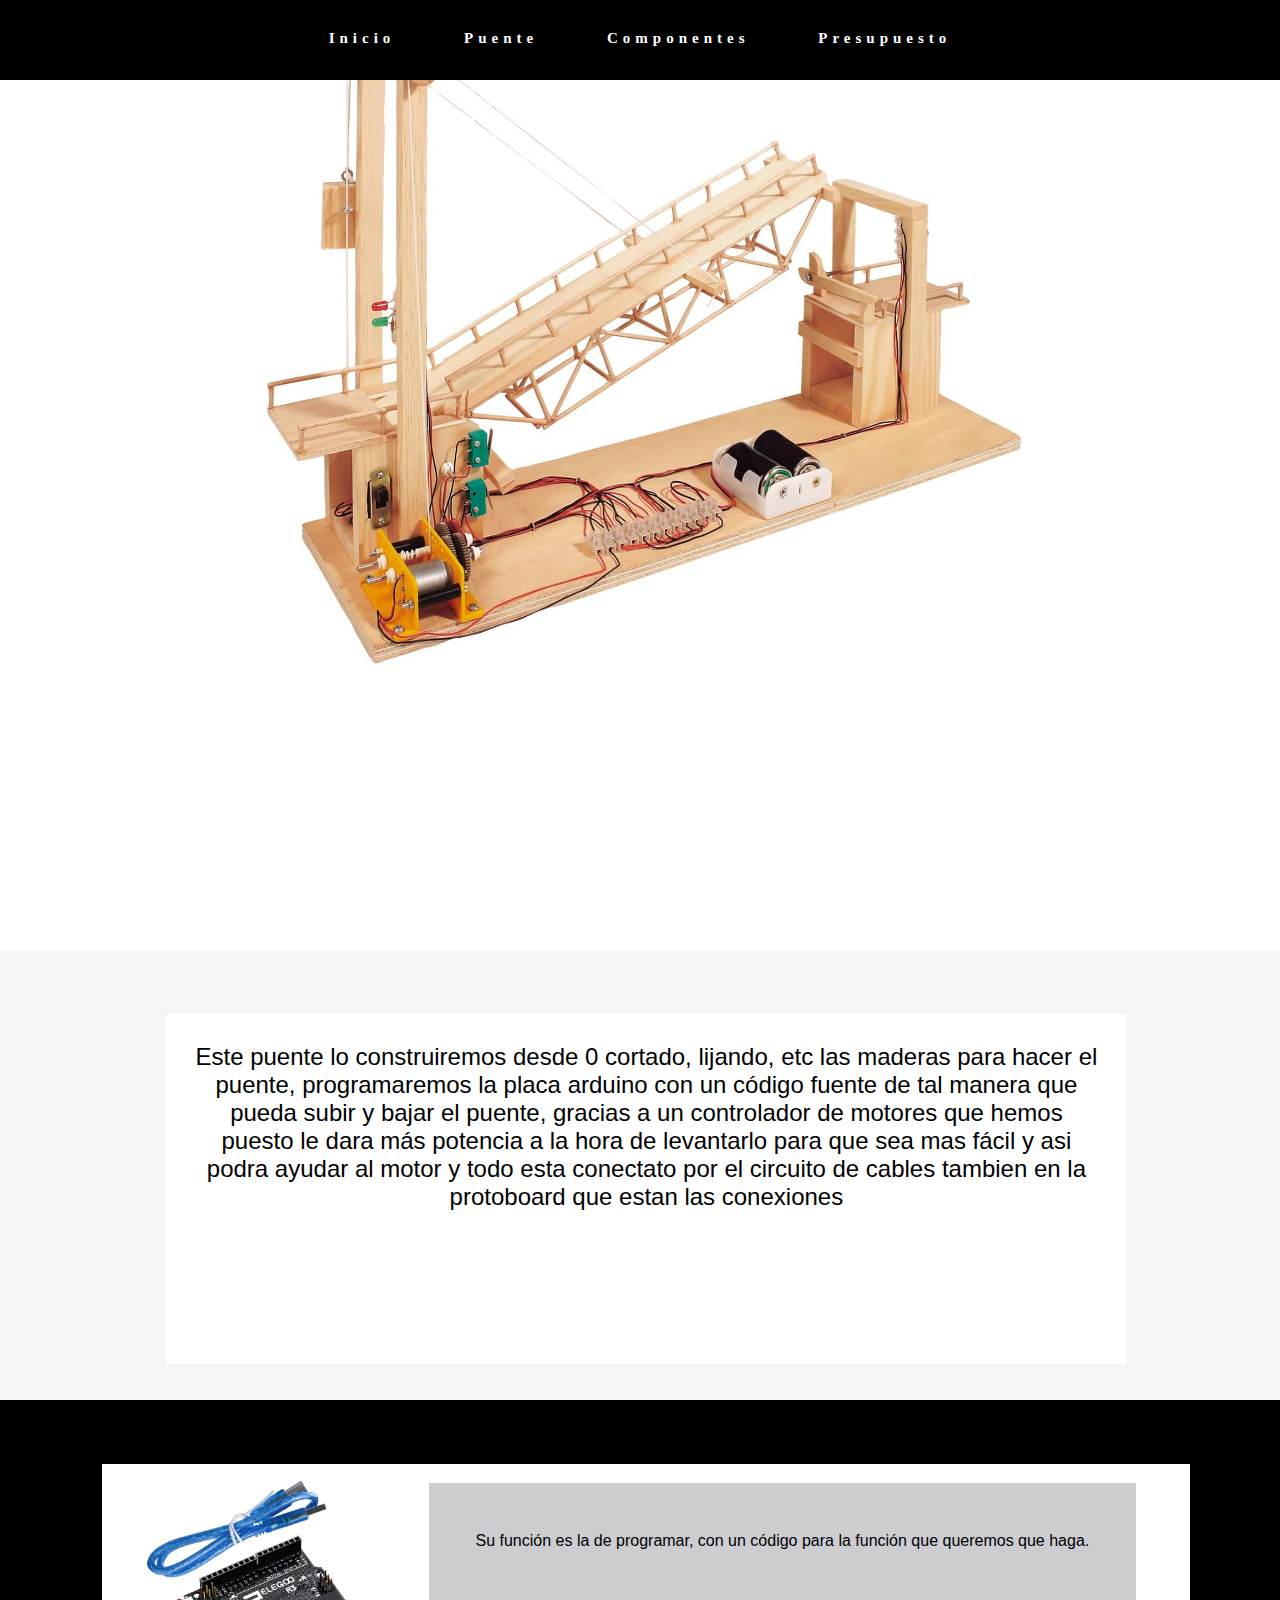
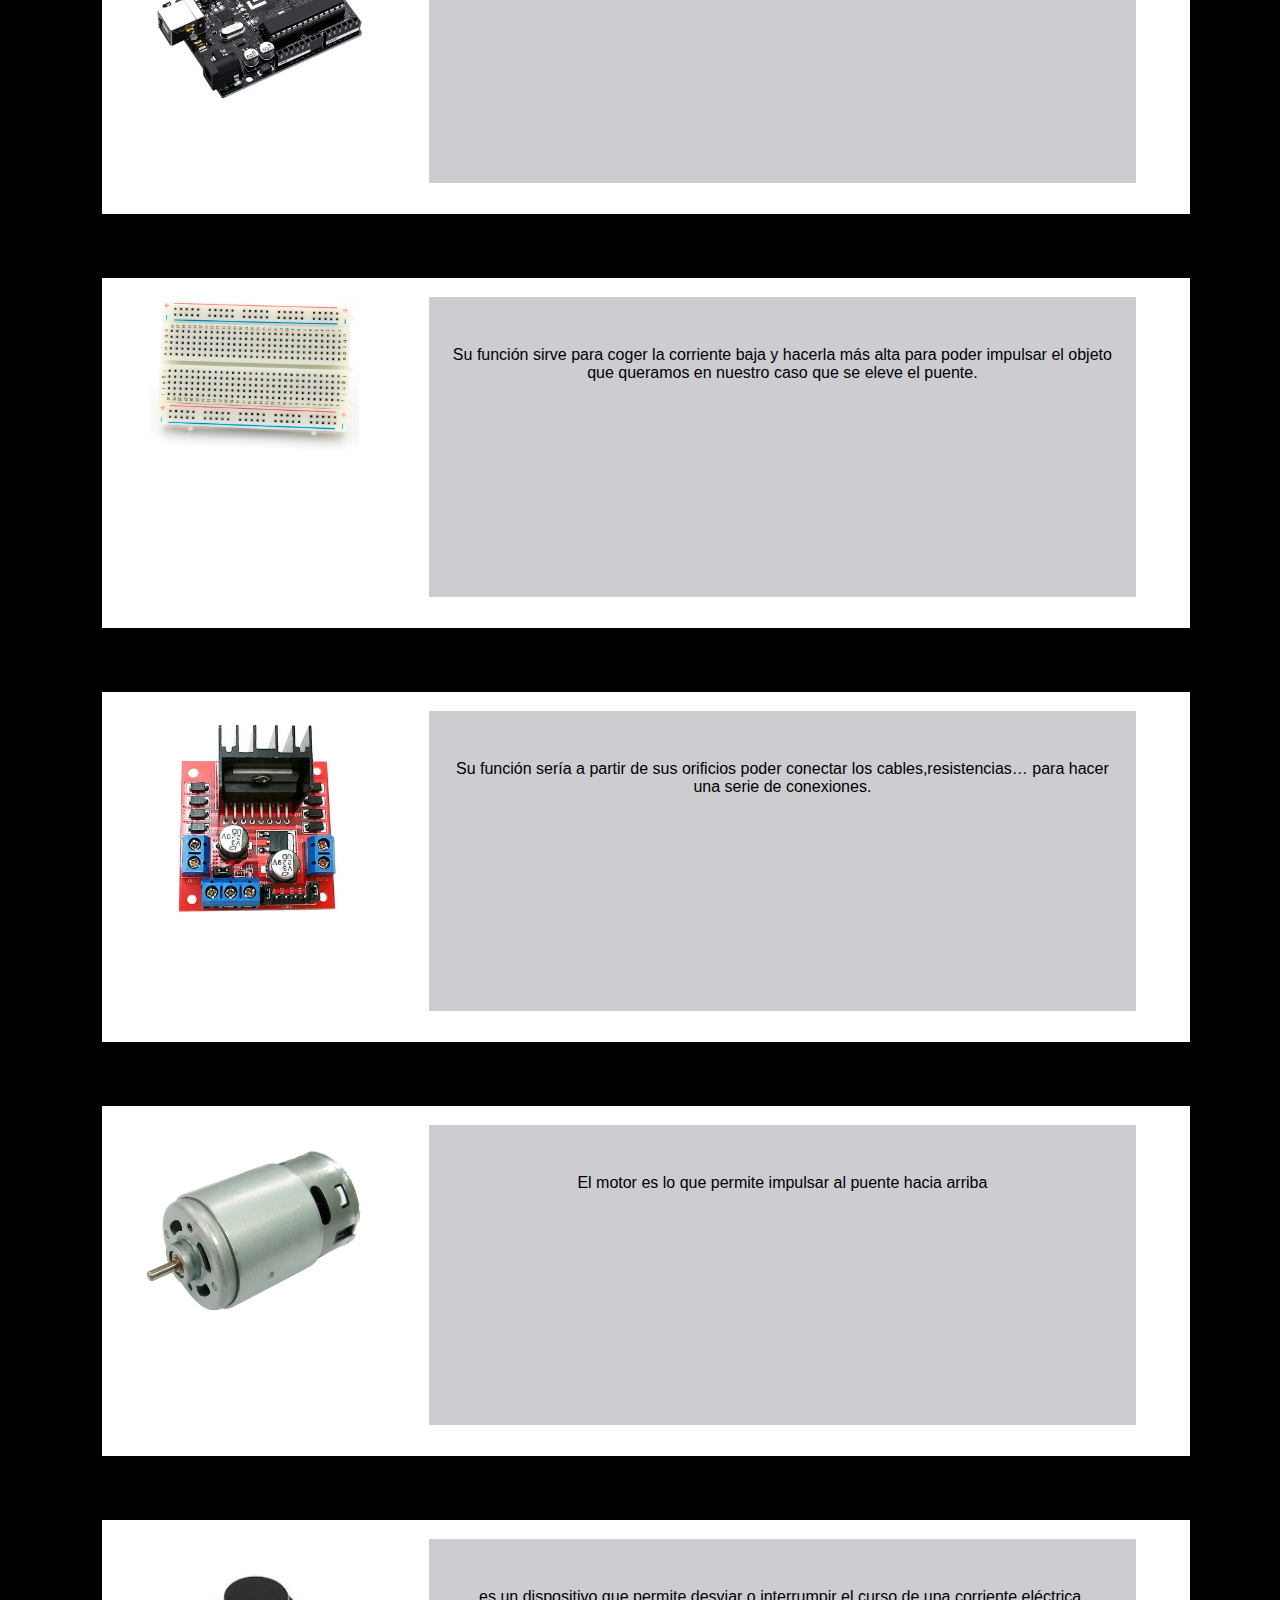
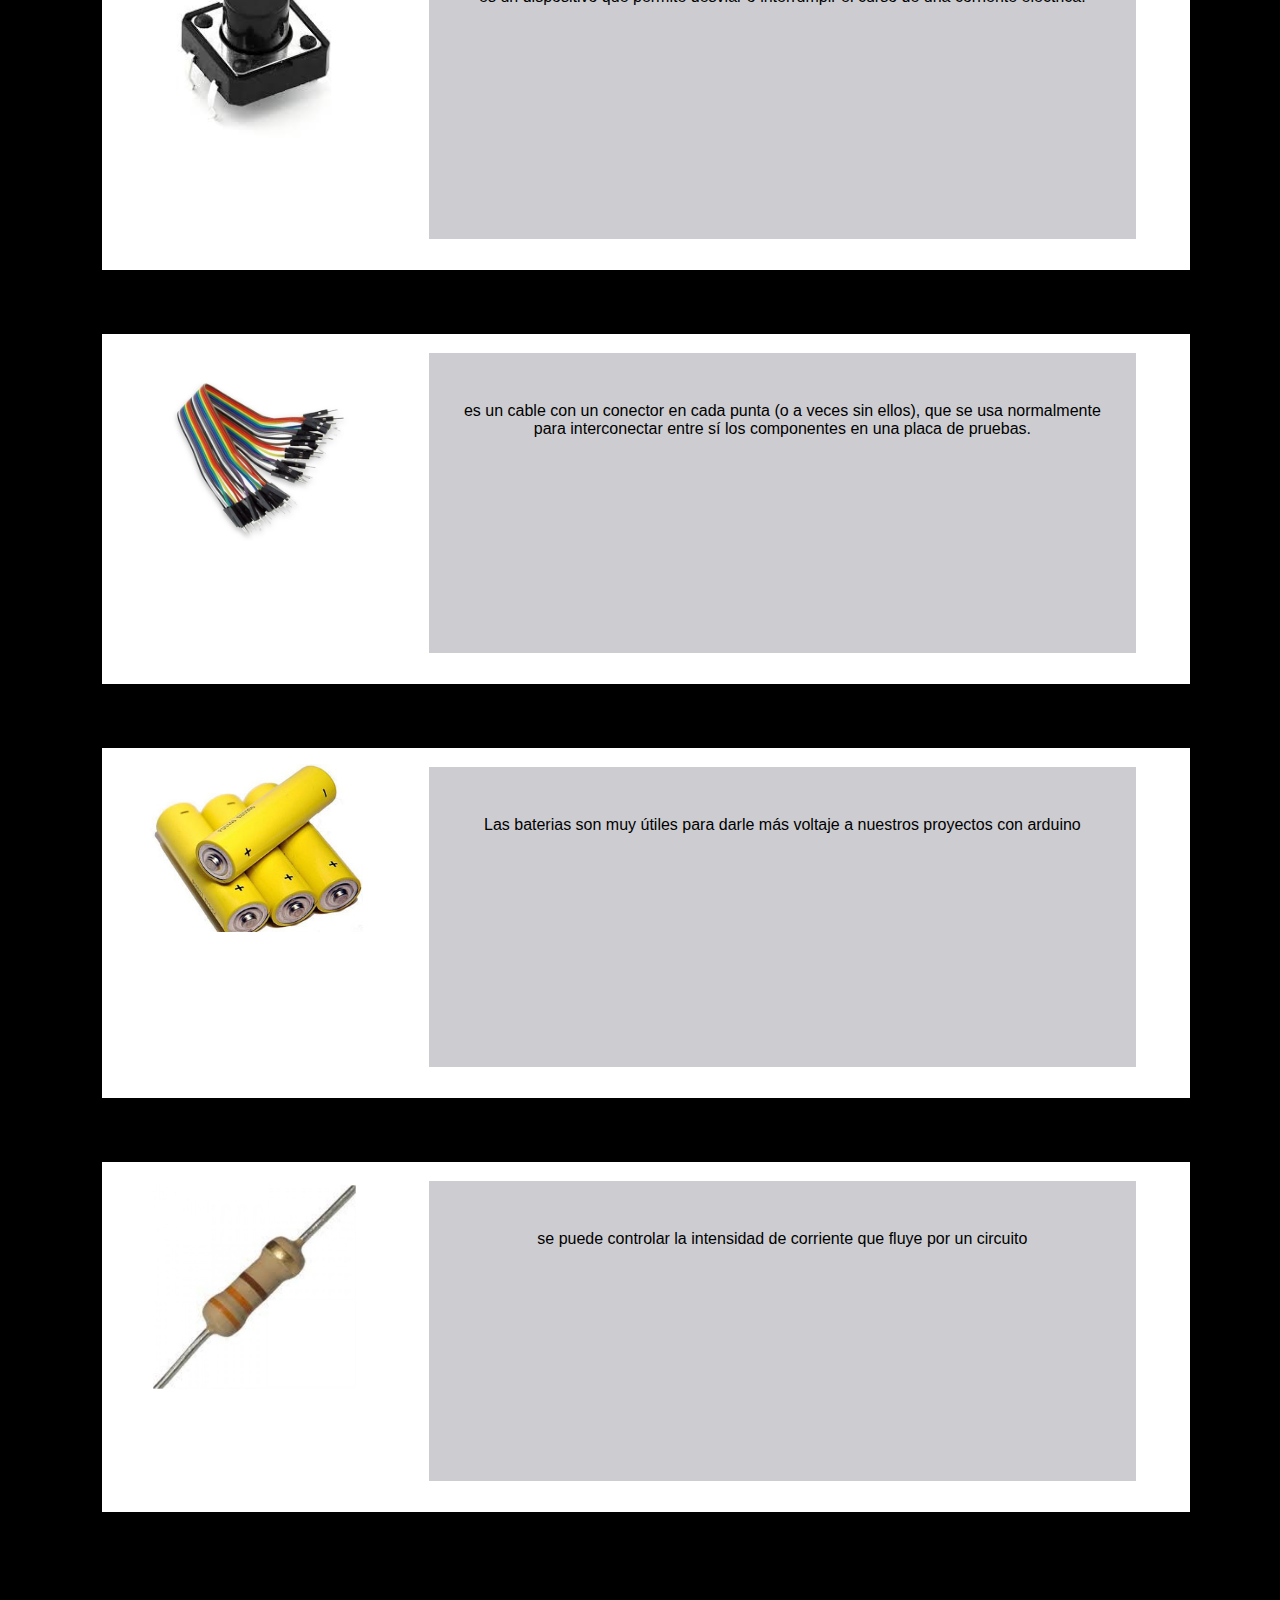
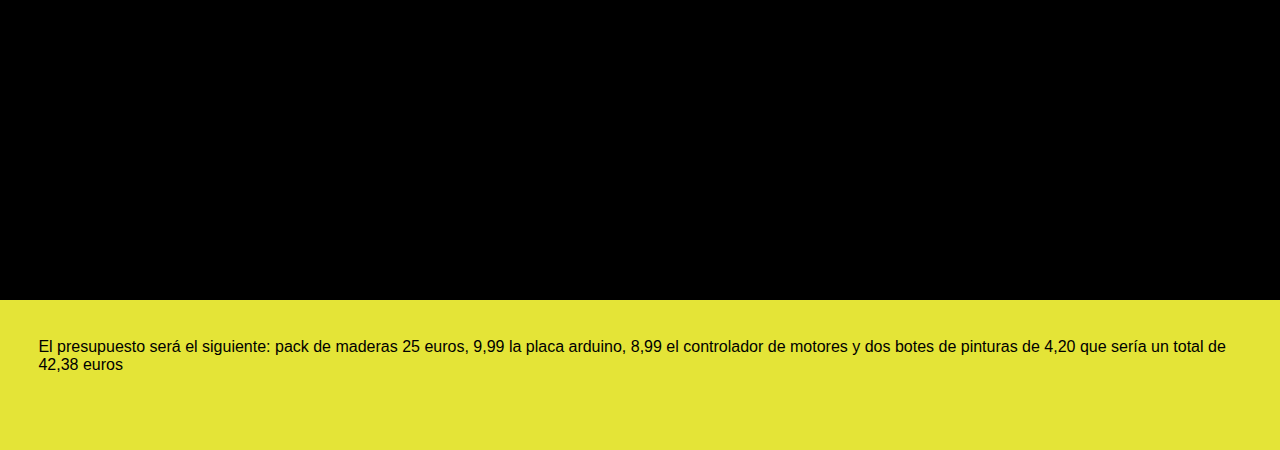
<file: index.html>
<!doctype html>
<html lang="en">
<head>

  <meta charset="utf-8">
<meta name="viewport" content="width=device-width, initial-scale=1">

<link href="CSS/style.css" rel="stylesheet">

<title>Puente levadizo</title>
</head>

<body>


<div class="navbar">
  <ul>
    <li><a href="#">Inicio</a></li>
    <li><a href="#seccion2">Puente</a></li>
    <li><a href="#seccion3">Componentes</a></li>
    <li><a href="#seccion5">Presupuesto</a></li>
  </ul>
</div>


<section id="portada">
  <img src="media/puente.jpg">
</section>


<section id="seccion2">
  <div class="rectangulotext">
    <p class="explicacion"> Este puente lo construiremos desde 0 cortado, lijando, etc las maderas para hacer el puente, programaremos la placa arduino con un código fuente de tal manera que pueda subir y bajar el puente, gracias a un controlador de motores que hemos puesto le dara más potencia a la hora de levantarlo para que sea mas fácil y asi podra ayudar al motor y todo esta conectato por el circuito de cables tambien en la protoboard que estan las conexiones </p>
</div>
</section>
 

<section id="seccion3"> 

  <div class="cajamateriales">

    <div class="imagenmaterial">

      <img src="media/placa arduino.jpg">

    </div>

    <div class="cajatexto">

      <p>Su función es la de programar, con un código para la función que queremos que haga.
        
        
      </p>
    </div>
  </div>

  <div class="cajamateriales">

    <div class="imagenmaterial">

      <img src="media/protoboard.jpg">

    </div>

     <div class="cajatexto">

      <p>Su función sirve para coger la corriente baja y hacerla más alta para poder impulsar el objeto que queramos en nuestro caso que se eleve el puente.
      </p>
    </div>
  </div>

  <div class="cajamateriales">

    <div class="imagenmaterial">

      <img src="media/controlador.jpg">

    </div>
     <div class="cajatexto">

      <p>Su función sería a partir de sus orificios poder conectar los cables,resistencias… para hacer una serie de conexiones.
      </p>
    </div>
  </div>

  <div class="cajamateriales"> 

    <div class="imagenmaterial">

      <img src="media/motor.jpg">

    </div>

     <div class="cajatexto">

      <p>El motor es lo que permite impulsar al puente hacia arriba </p>
    </div>
  </div>

  <div class="cajamateriales"> 

    <div class="imagenmaterial">

      <img src="media/pulsador.jpeg">

    </div>


    <div class="cajatexto">

    <p>es un dispositivo que permite desviar o interrumpir el curso de una corriente eléctrica.</p>
   </div>
 </div>


 <div class="cajamateriales"> 

  <div class="imagenmaterial">

    <img src="media/cables.jpg">

  </div>


  <div class="cajatexto">

  <p>es un cable con un conector en cada punta (o a veces sin ellos), que se usa normalmente para interconectar entre sí los componentes en una placa de pruebas.</p>
 </div>
</div>

<div class="cajamateriales"> 

  <div class="imagenmaterial">

    <img src="media/pilas.jpg">

  </div>


  <div class="cajatexto">

  <p>Las baterias son muy útiles para darle más voltaje a nuestros proyectos con arduino</p>
 </div>
</div>

<div class="cajamateriales"> 

  <div class="imagenmaterial">

    <img src="media/resistencia.jpg">

  </div>


  <div class="cajatexto">

  <p>se puede controlar la intensidad de corriente que fluye por un circuito</p>
 </div>
</div>

</section>



<section id="seccion5">
  <p>El presupuesto será el siguiente: pack de maderas 25 euros, 9,99 la placa arduino, 8,99 el controlador de motores y dos botes de pinturas de 4,20 que sería un total de 42,38 euros </p>

</section>


</body>
</html>
</file>
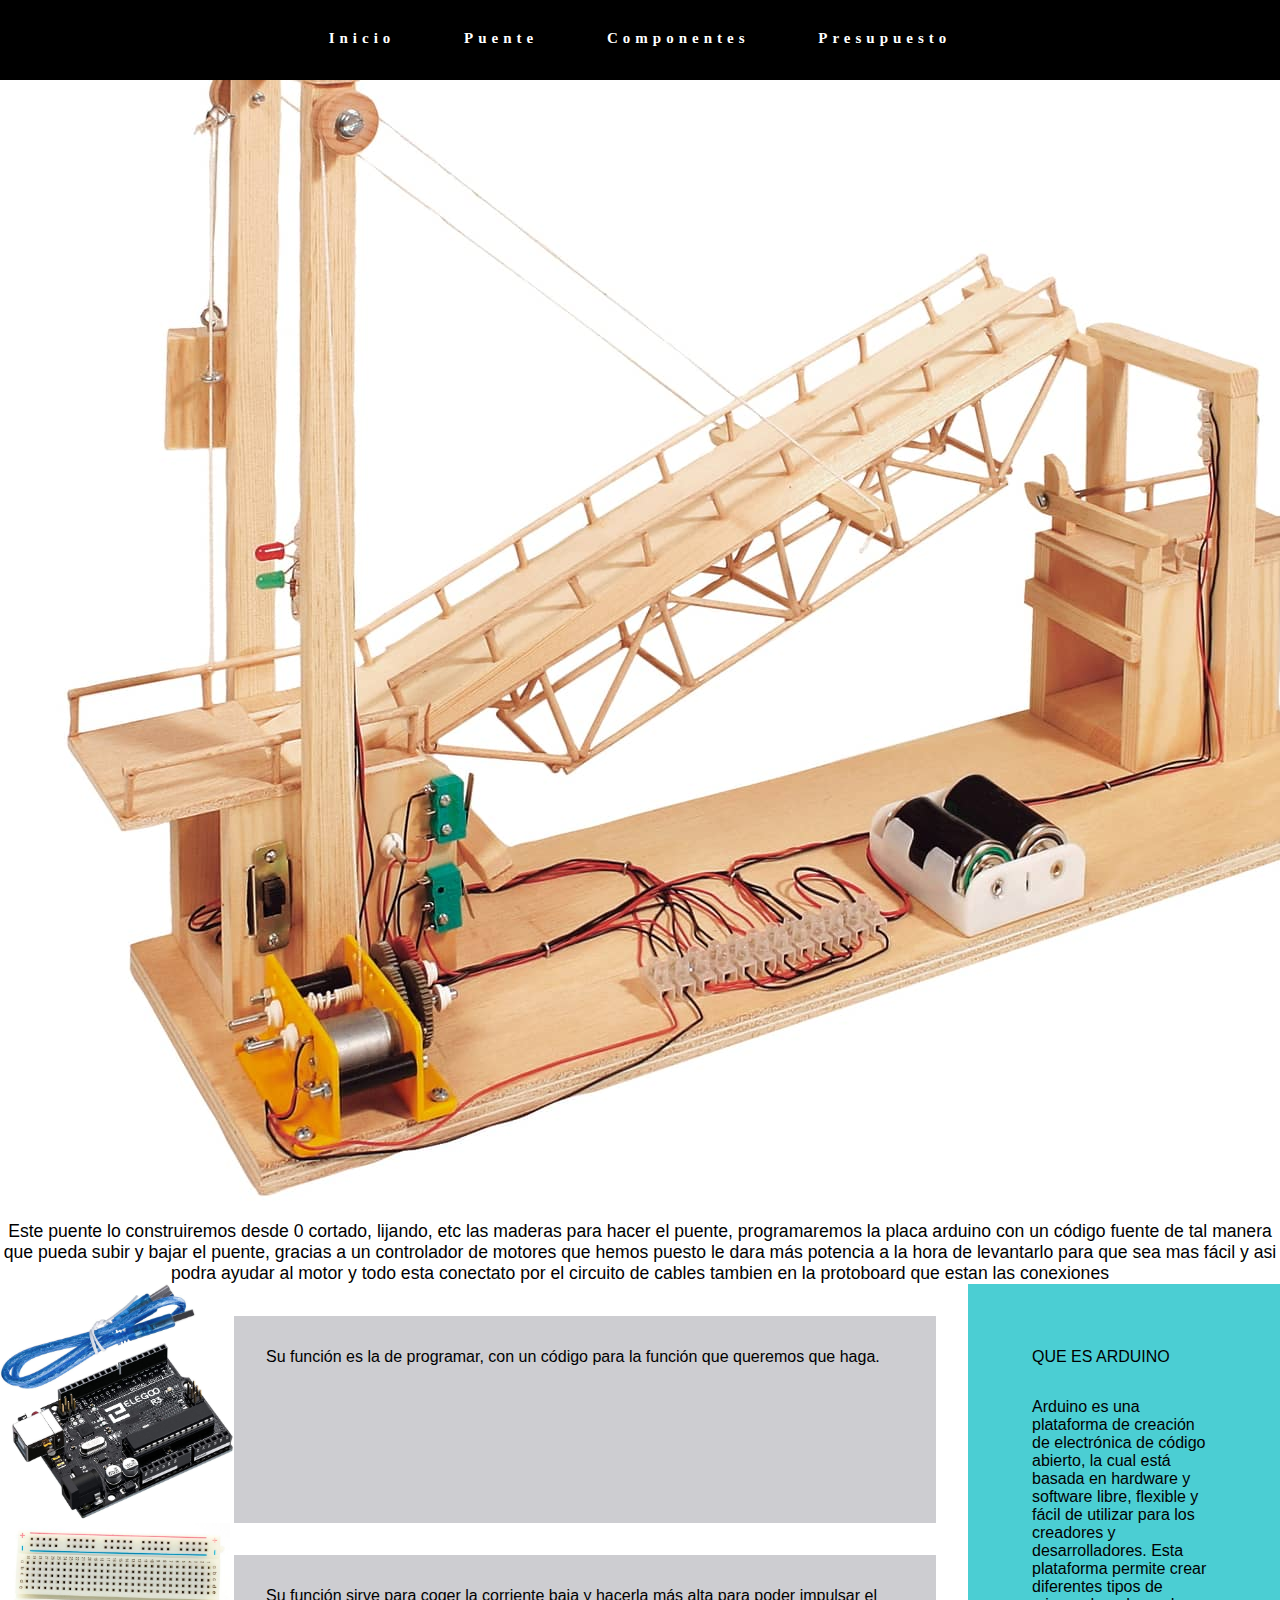
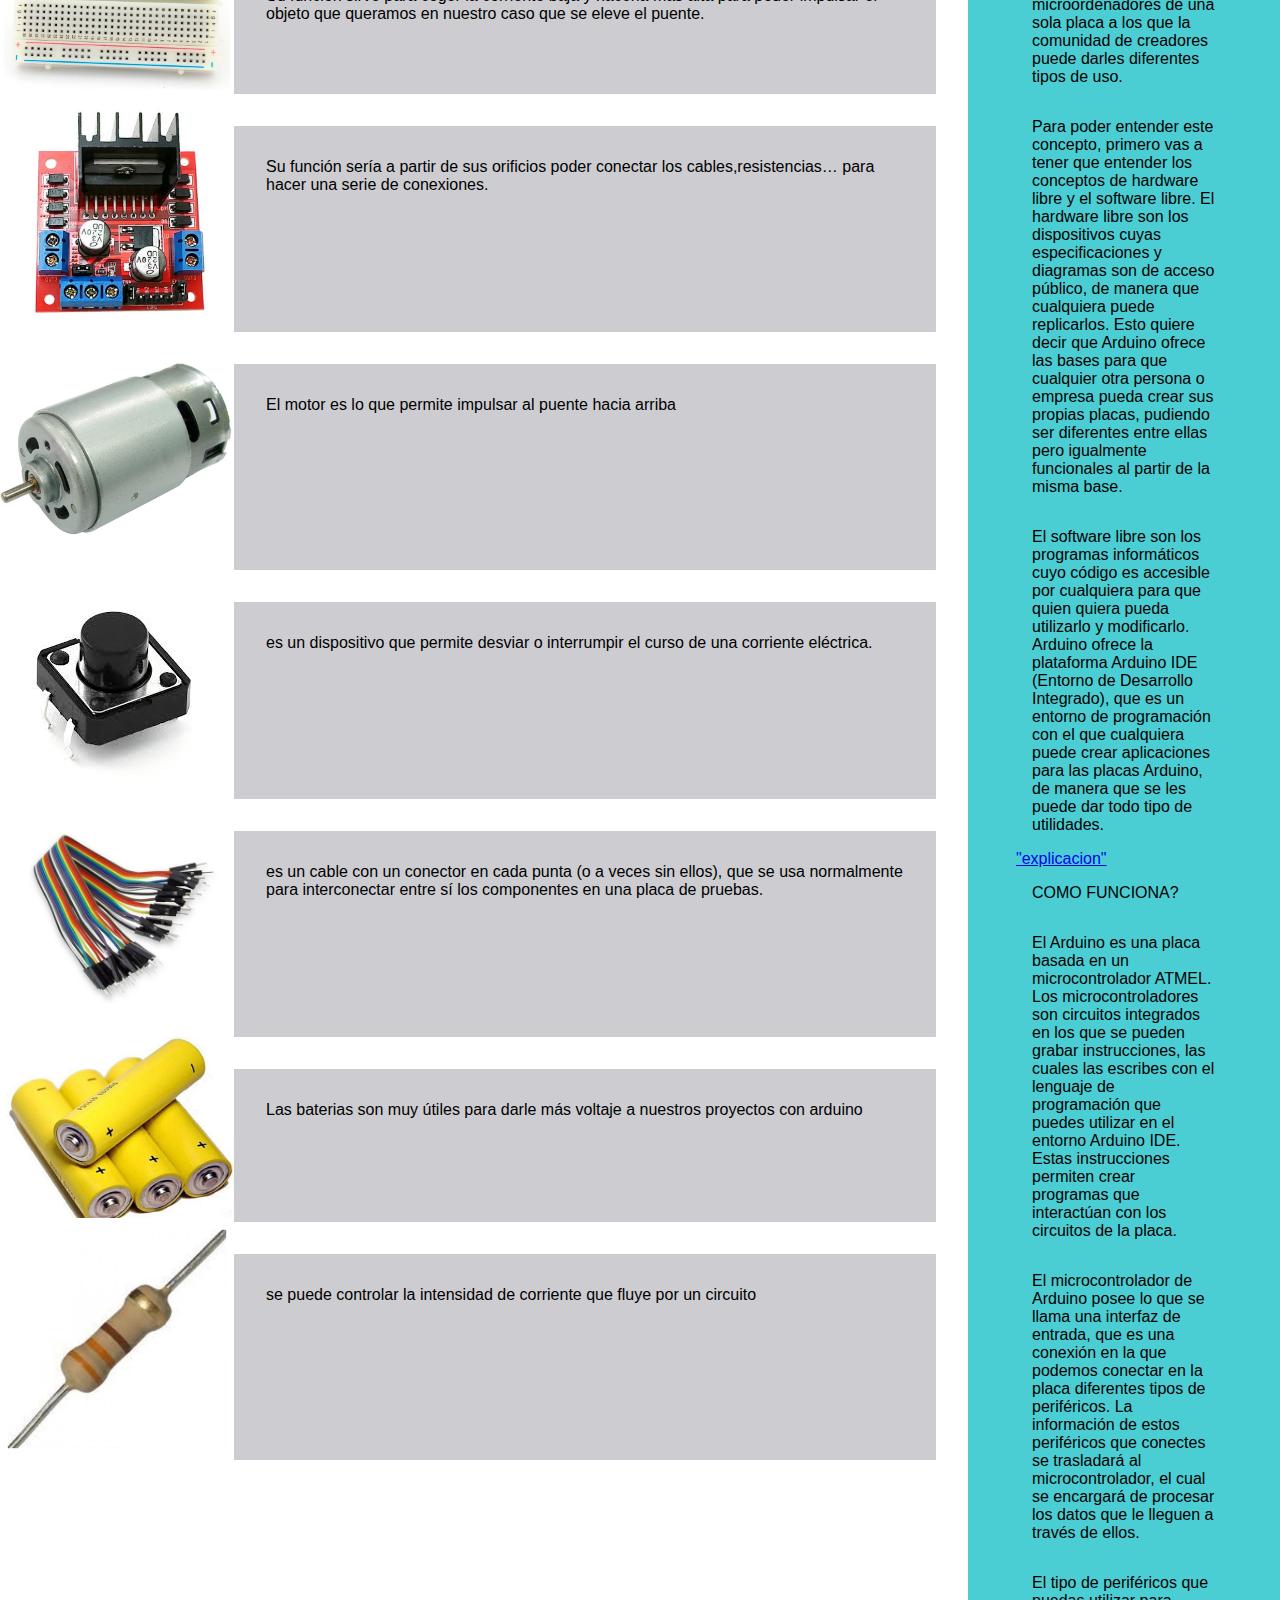
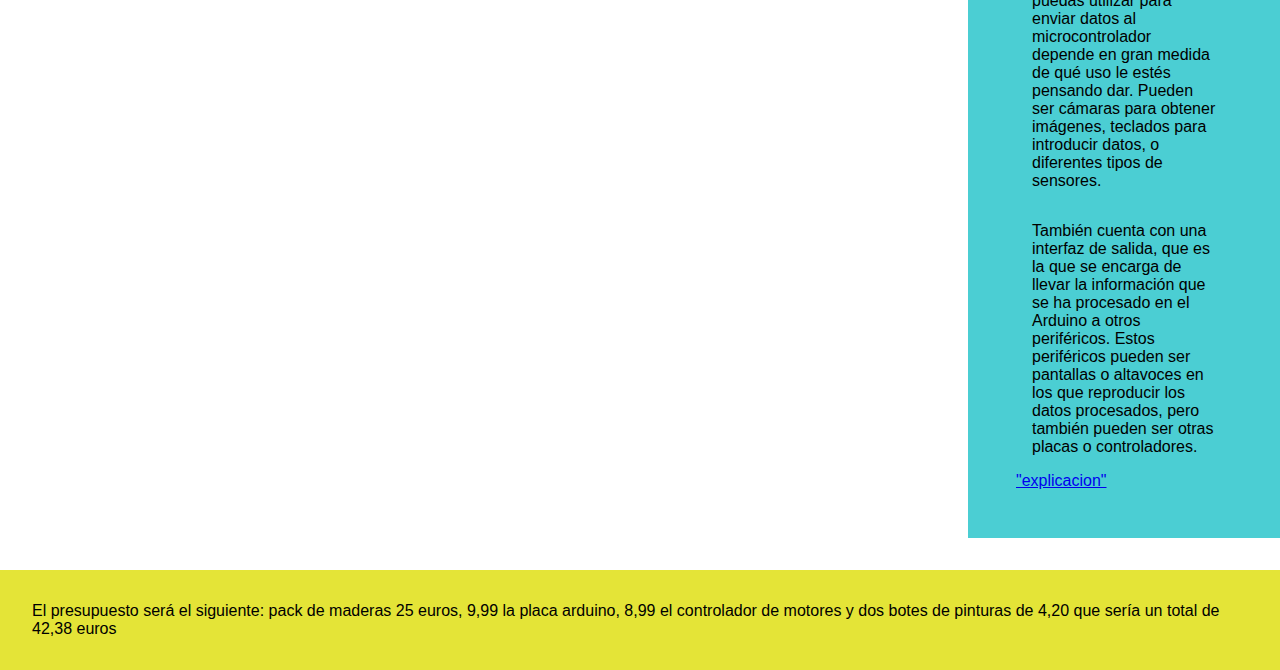
<file: Escriptori/PUENTE RAUL/index.html>
<!doctype html>
<html lang="en">
<head>

  <meta charset="utf-8">
<meta name="viewport" content="width=device-width, initial-scale=1">

<link href="CSS/style.css" rel="stylesheet">

<title>Puente levadizo</title>
</head>

<body>


<div class="navbar">
  <ul>
    <li><a href="#">Inicio</a></li>
    <li><a href="#seccion2">Puente</a></li>
    <li><a href="#seccion3">Componentes</a></li>
    <li><a href="#seccion5">Presupuesto</a></li>
  </ul>
</div>



  
  </section>

<section id="portada">
  <img src="media/puente.jpg">
</section>



<section id="seccion2">
  <div class="rectangulotext">
    <p class="explicacion"> Este puente lo construiremos desde 0 cortado, lijando, etc las maderas para hacer el puente, programaremos la placa arduino con un código fuente de tal manera que pueda subir y bajar el puente, gracias a un controlador de motores que hemos puesto le dara más potencia a la hora de levantarlo para que sea mas fácil y asi podra ayudar al motor y todo esta conectato por el circuito de cables tambien en la protoboard que estan las conexiones </p>
</div>
</section>
 

  
<section id="seccion3"> 

<div class="columna1">

  <div class="cajamateriales">

    <div class="imagenmaterial">

      <img src="media/placa arduino.jpg">

    </div>

    <div class="cajatexto">

      <p>Su función es la de programar, con un código para la función que queremos que haga.
        
        
      </p>
    </div>
  </div>

  <div class="cajamateriales">

    <div class="imagenmaterial">

      <img src="media/protoboard.jpg">

    </div>

     <div class="cajatexto">

      <p>Su función sirve para coger la corriente baja y hacerla más alta para poder impulsar el objeto que queramos en nuestro caso que se eleve el puente.
      </p>
    </div>
  </div>

  <div class="cajamateriales">

    <div class="imagenmaterial">

      <img src="media/controlador.jpg">

    </div>
     <div class="cajatexto">

      <p>Su función sería a partir de sus orificios poder conectar los cables,resistencias… para hacer una serie de conexiones.
      </p>
    </div>
  </div>

  <div class="cajamateriales"> 

    <div class="imagenmaterial">

      <img src="media/motor.jpg">

    </div>

     <div class="cajatexto">

      <p>El motor es lo que permite impulsar al puente hacia arriba </p>
    </div>
  </div>

  <div class="cajamateriales"> 

    <div class="imagenmaterial">

      <img src="media/pulsador.jpeg">

    </div>


    <div class="cajatexto">

    <p>es un dispositivo que permite desviar o interrumpir el curso de una corriente eléctrica.</p>
   </div>
 </div>


 <div class="cajamateriales"> 

  <div class="imagenmaterial">

    <img src="media/cables.jpg">

  </div>


  <div class="cajatexto">

  <p>es un cable con un conector en cada punta (o a veces sin ellos), que se usa normalmente para interconectar entre sí los componentes en una placa de pruebas.</p>
 </div>
</div>

<div class="cajamateriales"> 

  <div class="imagenmaterial">

    <img src="media/pilas.jpg">

  </div>


  <div class="cajatexto">

  <p>Las baterias son muy útiles para darle más voltaje a nuestros proyectos con arduino</p>
 </div>
</div>

<div class="cajamateriales"> 

  <div class="imagenmaterial">

    <img src="media/resistencia.jpg">

  </div>


  <div class="cajatexto">

  <p>se puede controlar la intensidad de corriente que fluye por un circuito</p>
 </div>
</div>
</div>

<div class="columna2">

  <p>QUE ES ARDUINO</p>
  <p>Arduino es una plataforma de creación de electrónica de código abierto, la cual está basada en hardware y software libre, flexible y fácil de utilizar para los creadores y desarrolladores. Esta plataforma permite crear diferentes tipos de microordenadores de una sola placa a los que la comunidad de creadores puede darles diferentes tipos de uso.</p>
  <p>Para poder entender este concepto, primero vas a tener que entender los conceptos de hardware libre y el software libre. El hardware libre son los dispositivos cuyas especificaciones y diagramas son de acceso público, de manera que cualquiera puede replicarlos. Esto quiere decir que Arduino ofrece las bases para que cualquier otra persona o empresa pueda crear sus propias placas, pudiendo ser diferentes entre ellas pero igualmente funcionales al partir de la misma base.</p>
  <p>El software libre son los programas informáticos cuyo código es accesible por cualquiera para que quien quiera pueda utilizarlo y modificarlo. Arduino ofrece la plataforma Arduino IDE (Entorno de Desarrollo Integrado), que es un entorno de programación con el que cualquiera puede crear aplicaciones para las placas Arduino, de manera que se les puede dar todo tipo de utilidades. </p>

  <a href="https://www.youtube.com/watch?v=Kgz0vD1vSxY">"explicacion"</a> 



  <p>COMO FUNCIONA?</p>
  <p>El Arduino es una placa basada en un microcontrolador ATMEL. Los microcontroladores son circuitos integrados en los que se pueden grabar instrucciones, las cuales las escribes con el lenguaje de programación que puedes utilizar en el entorno Arduino IDE. Estas instrucciones permiten crear programas que interactúan con los circuitos de la placa.
  <p>El microcontrolador de Arduino posee lo que se llama una interfaz de entrada, que es una conexión en la que podemos conectar en la placa diferentes tipos de periféricos. La información de estos periféricos que conectes se trasladará al microcontrolador, el cual se encargará de procesar los datos que le lleguen a través de ellos.
  <p>El tipo de periféricos que puedas utilizar para enviar datos al microcontrolador depende en gran medida de qué uso le estés pensando dar. Pueden ser cámaras para obtener imágenes, teclados para introducir datos, o diferentes tipos de sensores. 
  <p>También cuenta con una interfaz de salida, que es la que se encarga de llevar la información que se ha procesado en el Arduino a otros periféricos. Estos periféricos pueden ser pantallas o altavoces en los que reproducir los datos procesados, pero también pueden ser otras placas o controladores.</p>

  <a href="https://www.youtube.com/watch?v=on4JpUy-1mw">"explicacion"</a> 

</div>


</section>



<section id="seccion5">
  <p>El presupuesto será el siguiente: pack de maderas 25 euros, 9,99 la placa arduino, 8,99 el controlador de motores y dos botes de pinturas de 4,20 que sería un total de 42,38 euros </p>

</section>


</section>

</body>
</html>
</file>
<file: CSS/style.css>
*
{
	margin: 0;
	padding: 0;
	box-sizing: border-box;
}

html{
	scroll-behavior: smooth;
}

body
{
	background-color: lightgrey;
	font-family: 'Ebrima', sans-serif;
}

/* Menú centrado */

.navbar {
    list-style-type: none;
    position: fixed;
    margin: 0;
    padding: 0;
    width: 100%;
    /*background-color: black;*/
    height: 80px;
    font-family: 'Ebrima', serif;
    font-weight: bold;
    font-size: 15px;
    letter-spacing: 5px;
    text-align: center;
    z-index: 1;
    background-color: rgb(0, 0, 0);
}

.navbar li {
   display: inline-block;
   /*margin-top: 1px;*/
}

.navbar li a {
    display: block;
    color: white;
    padding: 30px;
    /*line-height: 10px;*/
    box-sizing: border-box;
    text-decoration: none;
    text-align: center;
    /*background-color: orange;*/
    height: 10px;
}


/* termina menú*/

/* portada */

#portada {
	width: 100%;
	height: 950px;
	overflow: hidden;
	background-color: white;
}

#portada img{
	width: 65%;
	height: auto;
	margin-left: 18%;
}

#seccion2 {
	width: 100%;
	height: 450px;
	overflow: hidden;
	background-color: #F5F5F5;
}

.rectangulotext {
	width: 75%;
	height: 350px;
	margin-left: 13%;
	margin-top: 5%;
	border-radius: 0px;
	/*border-color: black;*/
	background-color: white;
}

.explicacion {
	text-align: center;
	padding-top: 3%;
	padding-left: 3%;
	padding-right: 3%;
	font-size: 1.5rem;
}

#seccion3 {
	width: 100%;
	height: 3700px;
	overflow: hidden;
	background-color: #000000;
}

.cajamateriales {
	width: 85%;
	height: 350px;
	margin-left: 8%;
	margin-top: 5%;
	border-radius: 0px;
	float: left;
	overflow: hidden;
	background-color: white;
}

.imagenmaterial {
	width: 25%;
	height: 300px;
	overflow: hidden;
	margin-top: 1.5%;
	margin-left: 1.5%;
	border-radius: 25px;
	background-color: white;
}

.imagenmaterial img{
	width: 80%;
	height: auto;
	margin-left: 10%;
}

.cajatexto {
	width:  65%;
	height: 300px;
	position: relative;
	bottom: 85%;
	left: 30%;
	background-color: rgb(205, 205, 209);
}

.cajatexto p{
	text-align: center;
	padding-top: 7%;
	padding-left: 3%;
	padding-right: 3%;
}



#seccion5 {
	width: 100%;
	height: 150px;
	background-color: rgb(228, 228, 55);
}

#seccion5 p{
	padding-top: 3%;
	padding-left: 3%;
	padding-right: 3%;
}
</file>
<file: Escriptori/PUENTE RAUL/CSS/style.css>
*
{
	margin: 0;
	padding: 0;
	box-sizing: border-box;
}

html{
	scroll-behavior: smooth;
}

body
{
	background-color: rgb(255, 251, 251)251, 251);
	font-family: 'Ebrima', sans-serif;
}

/* Menú centrado */

.navbar {
    list-style-type: none;
    position: fixed;
    margin: 0;
    padding: 0;
    width: 100%;
    /*background-color: black;*/
    height: 80px;
    font-family: 'Ebrima', serif;
    font-weight: bold;
    font-size: 15px;
    letter-spacing: 5px;
    text-align: center;
    z-index: 1;
    background-color: rgb(0, 0, 0);
}

.navbar li {
   display: inline-block;
   /*margin-top: 1px;*/
}

.navbar li a {
    display: block;
    color: white;
    padding: 30px;
    /*line-height: 10px;*/
    box-sizing: border-box;
    text-decoration: none;
    text-align: center;
    /*background-color: orange;*/
    height: 10px;
}


/* termina menú*/

/* portada */

#portada {
	background-color: white;
}

#portada img{
	height: auto;
}

#seccion2 {
	background-color: #F5F5F5;
}

.rectangulotext {
	border-radius: 0px;
	/*border-color: black;*/
	background-color: white;
}

.explicacion {
	text-align: center;
	font-size: 1.1rem;
}

#seccion3 {
	display: grid;
	grid-template-columns: 3fr 1fr;
	background-color: #ffffff;
	grid-column-gap: 2rem;
}

.columna2 {

	background-color: #4bced3;
	padding: 3rem;
}
.columna2 > p{
	padding: 1rem;

}

.cajamateriales {
	display: grid;
	grid-template-columns: 1fr 3fr;
	border-radius: 0px;
	background-color: white;
	margin-left: 0rem;

}

.imagenmaterial {
	
	border-radius: 25px;
	background-color: white;
}

.imagenmaterial img{
	max-width: 100%;
	height: auto;
	
}

.cajatexto {
	margin-top: 2rem;
	background-color: rgb(205, 205, 209);
}

.cajatexto p{
	text-align: left;
	padding: 2rem;
}


#seccion5 {
	background-color: rgb(228, 228, 55);
	padding: 2rem;
	margin-top: 2rem
	
}


@media only screen and (max-width: 768px) {
	.cajamateriales {
		grid-template-columns: 1fr;
	}
}
</file>
